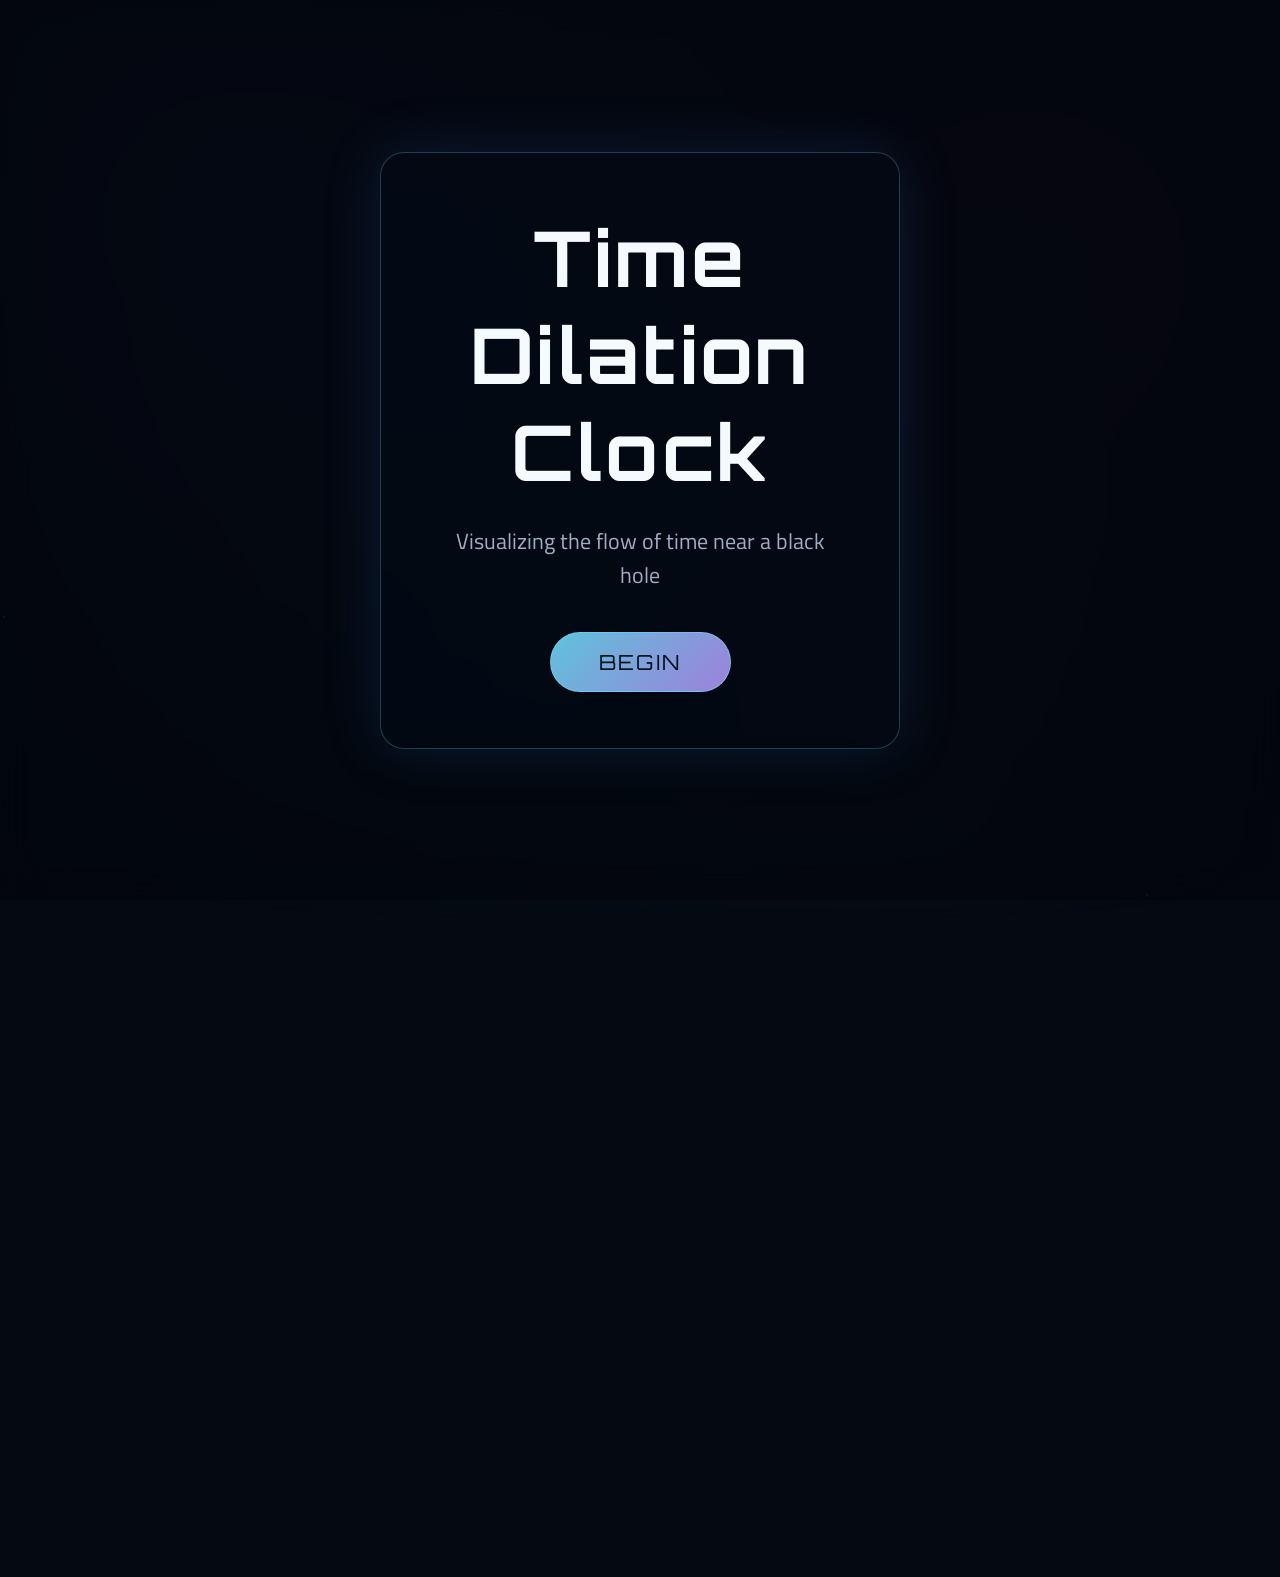
<file: index.html>
<!DOCTYPE html>
<html lang="en">
  <head>
    <meta charset="UTF-8" />
    <meta name="viewport" content="width=device-width, initial-scale=1.0" />
    <title>Time Dilation Clock</title>
    <link rel="preconnect" href="https://fonts.googleapis.com" />
    <link rel="preconnect" href="https://fonts.gstatic.com" crossorigin />
    <link
      href="https://fonts.googleapis.com/css2?family=Orbitron:wght@400;600;700&family=Titillium+Web:wght@300;400;600&display=swap"
      rel="stylesheet"
    />
    <link rel="stylesheet" href="style.css" />
  </head>
  <body>
    <canvas id="starfieldCanvas" class="starfield-canvas" aria-hidden="true"></canvas>
    <div class="galactic-fog"></div>
    <div class="particle-layer" aria-hidden="true">
      <span class="particle"></span>
      <span class="particle"></span>
      <span class="particle"></span>
      <span class="particle"></span>
      <span class="particle"></span>
      <span class="particle"></span>
      <span class="particle"></span>
      <span class="particle"></span>
      <span class="particle"></span>
      <span class="particle"></span>
      <span class="particle"></span>
      <span class="particle"></span>
    </div>

    <section id="landing" class="landing-screen">
      <div class="landing-content">
        <h1>Time Dilation Clock</h1>
        <p>Visualizing the flow of time near a black hole</p>
        <button id="beginButton" class="begin-button">Begin</button>
      </div>
    </section>

    <main id="experience" class="experience hidden">
      <button id="gameToggle" class="game-toggle" aria-label="Try the game mode">Try to reach the black hole</button>
      <header class="headline">
        <h2>Timefall: A Relativity Clock</h2>
        <p>
          Two clocks, one near a black hole and one far away. See how gravity changes the speed of time.
        </p>
      </header>

      <section class="clock-grid">
        <div class="observer-column">
          <article class="clock-card" data-type="observer">
            <h3>Observer Time</h3>
            <div class="clock-display" id="observerClock">--:--:--</div>
            <p class="clock-caption">
              Far from the black hole, time passes normally. This is what you would measure from a safe distance.
            </p>
          </article>
          <div class="tooltip-container">
            <div class="clock-tooltip" id="formulaTooltip">
              <span class="tooltip-title">Gravitational Time Dilation</span>
              <p>
                Δt' = Δt × √(1 - gravityFactor)<br />
                gravityFactor ≈ <span id="tooltipGravityValue">0.80</span>
              </p>
              <p>
                Strong gravity slows time for anything nearby. From a safe distance, their clock appears to fall behind.
              </p>
            </div>
          </div>
        </div>

        <article class="clock-card singularity" data-type="singularity">
          <h3>Near the Black Hole</h3>
          <div class="lensing-wrapper" aria-hidden="true">
            <canvas id="lensingCanvas" class="lensing-canvas"></canvas>
          </div>
          <div class="clock-display" id="singularityClock">--:--:--</div>
          <p class="clock-caption">
            Close to the event horizon, gravity is strong enough to slow time itself. The clock here runs slower.
          </p>
          <div class="gravity-control">
            <label for="gravitySlider">Gravitational Pull</label>
            <input
              type="range"
              id="gravitySlider"
              min="0.1"
              max="1"
              step="0.01"
              value="0.8"
              aria-label="Adjust gravitational pull"
            />
            <span class="gravity-value">Gravity strength: <strong id="gravityValue">0.80</strong></span>
          </div>
        </article>
      </section>

      <section class="differential-card" aria-live="polite">
        <header>
          <h3>Time Differential</h3>
          <p>
            Adjust the slider to see how much time passes far away while just 1 hour passes near the black hole.
          </p>
        </header>
        <div class="differential-display">
          <div class="differential-caption">1 hour near the black hole equals</div>
          <div class="differential-value" id="differentialValue">--:--:--</div>
          <div class="differential-caption secondary">of distant observer time.</div>
        </div>
      </section>

      <section class="info-row">
        <div class="quote-stream hidden" id="quoteContainer" aria-live="polite"></div>
      </section>

      <footer id="inspirationQuote" class="inspiration-quote hidden"></footer>
    </main>

    <section id="gameMode" class="game-mode hidden" aria-label="Reach the black hole">
      <div class="game-mode-header">
        <button id="playAgainButton" class="play-again-button">Play Again</button>
        <button id="backToTimefallButton" class="back-button">Back to Timefall</button>
      </div>
      <canvas id="gameCanvas" class="game-canvas"></canvas>
    </section>

    <audio id="ambientAudio" preload="auto"></audio>
    <audio id="flightAudio" preload="auto"></audio>
    <script src="script.js"></script>
  </body>
</html>
</file>
<file: style.css>
*,
*::before,
*::after {
  box-sizing: border-box;
}

:root {
  --bg-space: radial-gradient(circle at 20% 20%, rgba(88, 125, 255, 0.08), transparent 55%),
    radial-gradient(circle at 80% 30%, rgba(255, 140, 255, 0.06), transparent 60%),
    radial-gradient(circle at 50% 80%, rgba(92, 255, 214, 0.05), transparent 65%);
  --card-bg: rgba(16, 22, 35, 0.72);
  --card-border: rgba(102, 219, 255, 0.4);
  --text-primary: #f5faff;
  --text-secondary: rgba(216, 229, 255, 0.75);
  --accent: #6fe4ff;
  --accent-deep: #b995ff;
  --tooltip-bg: rgba(6, 12, 22, 0.9);
  font-family: "Titillium Web", system-ui, -apple-system, BlinkMacSystemFont, "Segoe UI", sans-serif;
}

body {
  margin: 0;
  min-height: 100vh;
  color: var(--text-primary);
  background: #050912;
  overflow-x: hidden;
  overflow-y: auto;
}

.starfield-canvas {
  position: fixed;
  inset: 0;
  z-index: -3;
  background: radial-gradient(circle at 20% 35%, rgba(65, 116, 255, 0.06), transparent 55%);
}

.galactic-fog {
  position: fixed;
  inset: 0;
  background: var(--bg-space);
  filter: blur(20px);
  opacity: 0.85;
  z-index: -2;
}

.landing-screen {
  position: fixed;
  inset: 0;
  display: flex;
  align-items: center;
  justify-content: center;
  text-align: center;
  background: rgba(3, 6, 12, 0.78);
  backdrop-filter: blur(18px);
  transition: opacity 0.7s ease, visibility 0.7s ease;
  z-index: 10;
}

.landing-screen.fade-out {
  opacity: 0;
  visibility: hidden;
}

.landing-content {
  max-width: min(520px, 80vw);
  padding: clamp(2rem, 5vw, 3.5rem);
  border: 1px solid rgba(111, 228, 255, 0.25);
  border-radius: 24px;
  background: rgba(5, 12, 22, 0.55);
  box-shadow: 0 0 60px rgba(68, 149, 255, 0.15);
}

.landing-content h1 {
  font-family: "Orbitron", "Titillium Web", sans-serif;
  font-size: clamp(2.8rem, 6vw, 4.8rem);
  letter-spacing: 0.2rem;
  margin: 0 0 1.5rem;
}

.landing-content p {
  font-size: clamp(1.1rem, 2.4vw, 1.4rem);
  margin: 0 0 2.5rem;
  color: var(--text-secondary);
}

.begin-button {
  font-family: "Orbitron", sans-serif;
  letter-spacing: 0.15rem;
  text-transform: uppercase;
  font-size: clamp(1rem, 2vw, 1.3rem);
  padding: 1rem 3rem;
  border: 1px solid rgba(111, 228, 255, 0.5);
  border-radius: 999px;
  background: linear-gradient(135deg, rgba(111, 228, 255, 0.85), rgba(185, 149, 255, 0.85));
  color: #031018;
  cursor: pointer;
  transition: transform 0.3s ease, box-shadow 0.3s ease;
}

.begin-button:hover {
  transform: translateY(-4px) scale(1.02);
  box-shadow: 0 12px 40px rgba(111, 228, 255, 0.4);
}

.experience {
  position: relative;
  min-height: 100vh;
  padding: clamp(2.2rem, 5vw, 3.6rem) clamp(1.8rem, 6vw, 5rem);
  display: flex;
  flex-direction: column;
  gap: clamp(2.4rem, 5vw, 4.2rem);
  opacity: 0;
  transform: translateY(40px);
  transition: opacity 1s ease, transform 1s ease;
}

.experience.revealed {
  opacity: 1;
  transform: translateY(0);
}

.headline h2 {
  font-family: "Orbitron", "Titillium Web", sans-serif;
  font-size: clamp(2rem, 4vw, 3.2rem);
  letter-spacing: 0.22rem;
  text-transform: uppercase;
  margin: 0 0 1rem;
}

.headline h2::after {
  content: "";
  display: block;
  width: 56px;
  height: 2px;
  margin-top: 0.75rem;
  background: linear-gradient(90deg, var(--accent), var(--accent-deep));
  border-radius: 999px;
}

.headline p {
  margin: 0;
  max-width: 620px;
  color: var(--text-secondary);
  font-size: clamp(1rem, 2vw, 1.2rem);
}

.clock-grid {
  display: grid;
  grid-template-columns: repeat(auto-fit, minmax(320px, 1fr));
  gap: clamp(2rem, 4vw, 3.5rem);
  align-items: start;
}

.clock-card {
  position: relative;
  padding: clamp(2rem, 3vw, 2.8rem);
  border-radius: 28px;
  background: var(--card-bg);
  border: 1px solid rgba(111, 228, 255, 0.25);
  box-shadow: 0 20px 70px rgba(0, 0, 0, 0.45);
  overflow: hidden;
  transition: transform 0.5s ease, border-color 0.5s ease, box-shadow 0.5s ease;
}

.clock-card::before {
  content: "";
  position: absolute;
  top: 0;
  left: 12%;
  right: 12%;
  height: 1px;
  background: linear-gradient(90deg, transparent, rgba(111, 228, 255, 0.55), transparent);
  border-radius: 999px;
}

.clock-card.singularity::before {
  background: linear-gradient(90deg, transparent, rgba(185, 149, 255, 0.55), transparent);
}

.clock-card::after {
  content: "";
  position: absolute;
  inset: 0;
  border-radius: inherit;
  background: linear-gradient(120deg, rgba(111, 228, 255, 0.12), transparent 60%);
  opacity: 0;
  transition: opacity 0.5s ease;
  pointer-events: none;
}

.clock-card:hover {
  transform: translateY(-6px) scale(1.01);
  border-color: rgba(111, 228, 255, 0.6);
  box-shadow: 0 30px 90px rgba(31, 108, 255, 0.35);
}

.clock-card:hover::after {
  opacity: 1;
}

.clock-card h3 {
  font-family: "Orbitron", sans-serif;
  font-weight: 600;
  font-size: clamp(1.3rem, 2.4vw, 1.8rem);
  letter-spacing: 0.18rem;
  text-transform: uppercase;
  margin: 0 0 1.8rem;
  color: var(--accent);
}

.clock-display {
  font-family: "Orbitron", monospace;
  font-weight: 600;
  font-size: clamp(2.4rem, 5vw, 3.6rem);
  letter-spacing: 0.35rem;
  padding: 1.5rem;
  border-radius: 20px;
  background: linear-gradient(180deg, rgba(9, 19, 32, 0.9), rgba(5, 14, 26, 0.6));
  border: 1px solid rgba(111, 228, 255, 0.3);
  text-align: center;
  margin-bottom: 1.5rem;
  text-shadow: 0 0 18px rgba(111, 228, 255, 0.5);
  position: relative;
  z-index: 1;
}

.clock-caption {
  margin: 0;
  color: var(--text-secondary);
  font-size: clamp(0.95rem, 1.7vw, 1.1rem);
  line-height: 1.6;
}

.gravity-control {
  margin-top: clamp(1.4rem, 2.6vw, 2rem);
  display: grid;
  gap: 0.6rem;
  align-items: center;
}

.gravity-control label {
  font-family: "Orbitron", sans-serif;
  font-size: clamp(0.85rem, 1.6vw, 1rem);
  letter-spacing: 0.16rem;
  text-transform: uppercase;
  color: var(--accent);
}

.gravity-control input[type="range"] {
  -webkit-appearance: none;
  width: 100%;
  height: 6px;
  border-radius: 999px;
  background: linear-gradient(90deg, rgba(111, 228, 255, 0.85), rgba(185, 149, 255, 0.85));
  outline: none;
  cursor: pointer;
}

.gravity-control input[type="range"]::-webkit-slider-thumb {
  -webkit-appearance: none;
  appearance: none;
  width: 20px;
  height: 20px;
  border-radius: 50%;
  background: #061022;
  border: 2px solid var(--accent);
  box-shadow: 0 0 12px rgba(111, 228, 255, 0.65);
}

.gravity-control input[type="range"]::-moz-range-thumb {
  width: 20px;
  height: 20px;
  border-radius: 50%;
  background: #061022;
  border: 2px solid var(--accent);
  box-shadow: 0 0 12px rgba(111, 228, 255, 0.65);
}

.gravity-control .gravity-value {
  font-size: clamp(0.9rem, 1.6vw, 1.05rem);
  color: var(--text-secondary);
}

.gravity-control .gravity-value strong {
  color: var(--accent);
  font-family: "Orbitron", sans-serif;
  letter-spacing: 0.08rem;
}

.differential-card {
  margin-top: clamp(0.6rem, 1.8vw, 1.6rem);
  padding: clamp(2rem, 4vw, 2.6rem);
  border-radius: 28px;
  background: rgba(14, 20, 36, 0.72);
  border: 1px solid rgba(111, 228, 255, 0.25);
  box-shadow: 0 30px 90px rgba(0, 0, 0, 0.4);
  display: grid;
  gap: clamp(1.4rem, 2.5vw, 2rem);
  opacity: 0;
  transform: translateY(30px);
  transition: opacity 1s ease, transform 1s ease;
}

.differential-card.revealed {
  opacity: 1;
  transform: translateY(0);
}

.differential-card header h3 {
  margin: 0;
  font-family: "Orbitron", sans-serif;
  text-transform: uppercase;
  letter-spacing: 0.2rem;
  font-size: clamp(1.3rem, 2.6vw, 1.8rem);
  color: var(--accent);
}

.differential-card header p {
  margin: 0.6rem 0 0;
  color: var(--text-secondary);
  font-size: clamp(0.95rem, 1.6vw, 1.1rem);
}

.differential-display {
  display: grid;
  gap: 0.55rem;
  justify-items: start;
}

.differential-caption {
  font-size: clamp(0.95rem, 1.7vw, 1.15rem);
  color: var(--text-secondary);
  letter-spacing: 0.05rem;
}

.differential-caption.secondary {
  opacity: 0.75;
}

.differential-value {
  font-family: "Orbitron", monospace;
  font-size: clamp(1.9rem, 3.4vw, 2.6rem);
  letter-spacing: 0.18rem;
  color: var(--text-primary);
  text-shadow: 0 0 20px rgba(111, 228, 255, 0.45);
  transition: opacity 0.4s ease, transform 0.4s ease;
}

.differential-value.updating {
  opacity: 0;
  transform: translateY(-8px);
}
.info-row {
  display: flex;
  flex-wrap: wrap;
  gap: clamp(1.5rem, 3vw, 2.8rem);
  justify-content: space-between;
  align-items: flex-start;
  margin-top: clamp(1.4rem, 2.6vw, 2.8rem);
}

.quote-stream {
  flex: 1 1 clamp(300px, 38vw, 520px);
  display: flex;
  justify-content: flex-start;
  align-items: center;
}

.quote-stream {
  padding: 0 clamp(0.8rem, 2vw, 1.5rem);
  flex-direction: column;
  gap: 0.4rem;
  min-height: 96px;
  align-items: flex-start;
  text-align: left;
  opacity: 0;
  transform: translateY(12px);
  transition: opacity 0.8s ease, transform 0.8s ease;
}

.quote-stream.visible {
  opacity: 1;
  transform: translateY(0);
}

.quote-stream .quote-text {
  margin: 0;
  font-style: italic;
  font-size: clamp(1.05rem, 2.1vw, 1.35rem);
  color: var(--text-primary);
}

.quote-stream .quote-author {
  margin: 0;
  font-size: clamp(0.92rem, 1.7vw, 1.1rem);
  color: var(--accent-deep);
  letter-spacing: 0.08rem;
  text-transform: uppercase;
}

.quote-stream.fade-out {
  opacity: 0;
  transform: translateY(-8px);
}

.clock-card.singularity {
  border-color: rgba(185, 149, 255, 0.4);
  padding-top: clamp(3rem, 5vw, 3.8rem);
  padding-bottom: clamp(2.8rem, 4vw, 3.6rem);
  overflow: visible;
}

.lensing-wrapper {
  position: absolute;
  top: clamp(32%, 20vw, 44%);
  left: 50%;
  transform: translate(-50%, -50%);
  width: min(380px, 70%);
  aspect-ratio: 1 / 1;
  filter: drop-shadow(0 24px 60px rgba(96, 173, 255, 0.35));
  z-index: -1;
  pointer-events: none;
}

.lensing-canvas {
  width: 100%;
  height: 100%;
  display: block;
  border-radius: 50%;
}

.observer-column {
  display: flex;
  flex-direction: column;
  gap: clamp(1rem, 2vw, 1.6rem);
}

.observer-column .tooltip-container {
  width: 100%;
  display: flex;
  justify-content: flex-start;
}

.clock-tooltip {
  width: min(480px, 100%);
  padding: 1.4rem 1.6rem;
  border-radius: 18px;
  background: var(--tooltip-bg);
  border: 1px solid rgba(185, 149, 255, 0.35);
}

.tooltip-title {
  display: block;
  font-family: "Orbitron", sans-serif;
  font-size: 0.95rem;
  letter-spacing: 0.16rem;
  text-transform: uppercase;
  color: var(--accent-deep);
  margin-bottom: 0.6rem;
}

.clock-tooltip p {
  margin: 0.25rem 0;
  font-size: 0.95rem;
  color: var(--text-secondary);
  line-height: 1.5;
}

.hidden {
  pointer-events: none;
}

.game-toggle {
  position: fixed;
  top: clamp(1rem, 3vw, 1.6rem);
  right: clamp(1rem, 3vw, 1.6rem);
  display: none;
  padding: 0.75rem 1.4rem;
  border-radius: 999px;
  border: 1px solid rgba(111, 228, 255, 0.5);
  background: linear-gradient(135deg, rgba(111, 228, 255, 0.9), rgba(185, 149, 255, 0.9));
  color: #031018;
  font-family: "Orbitron", sans-serif;
  font-size: 0.9rem;
  letter-spacing: 0.12rem;
  text-transform: uppercase;
  cursor: pointer;
  box-shadow: 0 12px 40px rgba(111, 228, 255, 0.35);
  transition: transform 0.3s ease, box-shadow 0.3s ease, opacity 0.3s ease;
  z-index: 5;
}

@keyframes toggle-pulse {
  0%, 100% { box-shadow: 0 12px 40px rgba(111, 228, 255, 0.35); }
  50% { box-shadow: 0 12px 52px rgba(111, 228, 255, 0.6), 0 0 18px rgba(185, 149, 255, 0.3); }
}

.game-toggle.visible {
  display: inline-flex;
  animation: toggle-pulse 3.5s ease-in-out infinite;
}

.game-toggle:hover {
  transform: translateY(-3px) scale(1.01);
  box-shadow: 0 16px 50px rgba(111, 228, 255, 0.45);
}

.experience.game-hidden {
  opacity: 0;
  pointer-events: none;
  transition: opacity 0.5s ease;
}

.game-mode {
  display: none;
  position: fixed;
  inset: 0;
  z-index: 8;
  background: radial-gradient(circle at 40% 30%, rgba(14, 30, 50, 0.22), transparent 55%),
    radial-gradient(circle at 70% 70%, rgba(8, 14, 26, 0.2), transparent 60%),
    rgba(5, 12, 22, 0.15);
}

.game-mode.hidden {
  display: none;
}

.game-mode.visible {
  display: block;
}

.game-mode-header {
  position: absolute;
  top: clamp(0.8rem, 3vw, 1.2rem);
  right: clamp(0.8rem, 3vw, 1.2rem);
  display: flex;
  gap: 0.6rem;
  z-index: 2;
}

.play-again-button,
.back-button {
  padding: 0.55rem 1.1rem;
  border-radius: 999px;
  border: 1px solid rgba(111, 228, 255, 0.5);
  background: linear-gradient(135deg, rgba(111, 228, 255, 0.9), rgba(185, 149, 255, 0.9));
  color: #031018;
  font-family: "Orbitron", sans-serif;
  font-size: 0.82rem;
  letter-spacing: 0.1rem;
  text-transform: uppercase;
  cursor: pointer;
  box-shadow: 0 10px 32px rgba(111, 228, 255, 0.3);
  transition: transform 0.25s ease, box-shadow 0.25s ease;
}

.play-again-button:hover,
.back-button:hover {
  transform: translateY(-2px);
  box-shadow: 0 14px 40px rgba(111, 228, 255, 0.4);
}

.game-canvas {
  position: absolute;
  inset: 0;
  width: 100vw;
  height: 100vh;
  display: block;
  background: transparent;
}


@media (max-width: 720px) {
  body {
    overflow-y: auto;
  }

  .experience {
    padding: clamp(2rem, 8vw, 3rem) clamp(1.4rem, 6vw, 2rem);
  }

  .clock-grid {
    grid-template-columns: 1fr;
  }

  .clock-card.singularity::before,
  .clock-card.singularity::after {
    opacity: 0.65;
  }

  .info-row {
    flex-direction: column;
    align-items: center;
  }

  .quote-stream {
    align-items: center;
    text-align: center;
  }

  .observer-column {
    align-items: center;
  }

  .observer-column .tooltip-container {
    justify-content: center;
  }

  .gravity-control {
    text-align: center;
  }

  .gravity-control label {
    justify-self: center;
  }

  .differential-card {
    text-align: center;
  }

  .differential-display {
    justify-items: center;
  }

  .game-toggle {
    top: auto;
    bottom: clamp(1rem, 6vw, 1.6rem);
  }

  .game-canvas {
    height: 100vh;
  }
}

@media (min-width: 2200px) {
  .clock-display {
    font-size: 4.4rem;
    padding: 2.2rem;
  }

  .clock-card {
    padding: 3.2rem;
  }
}
</file>
